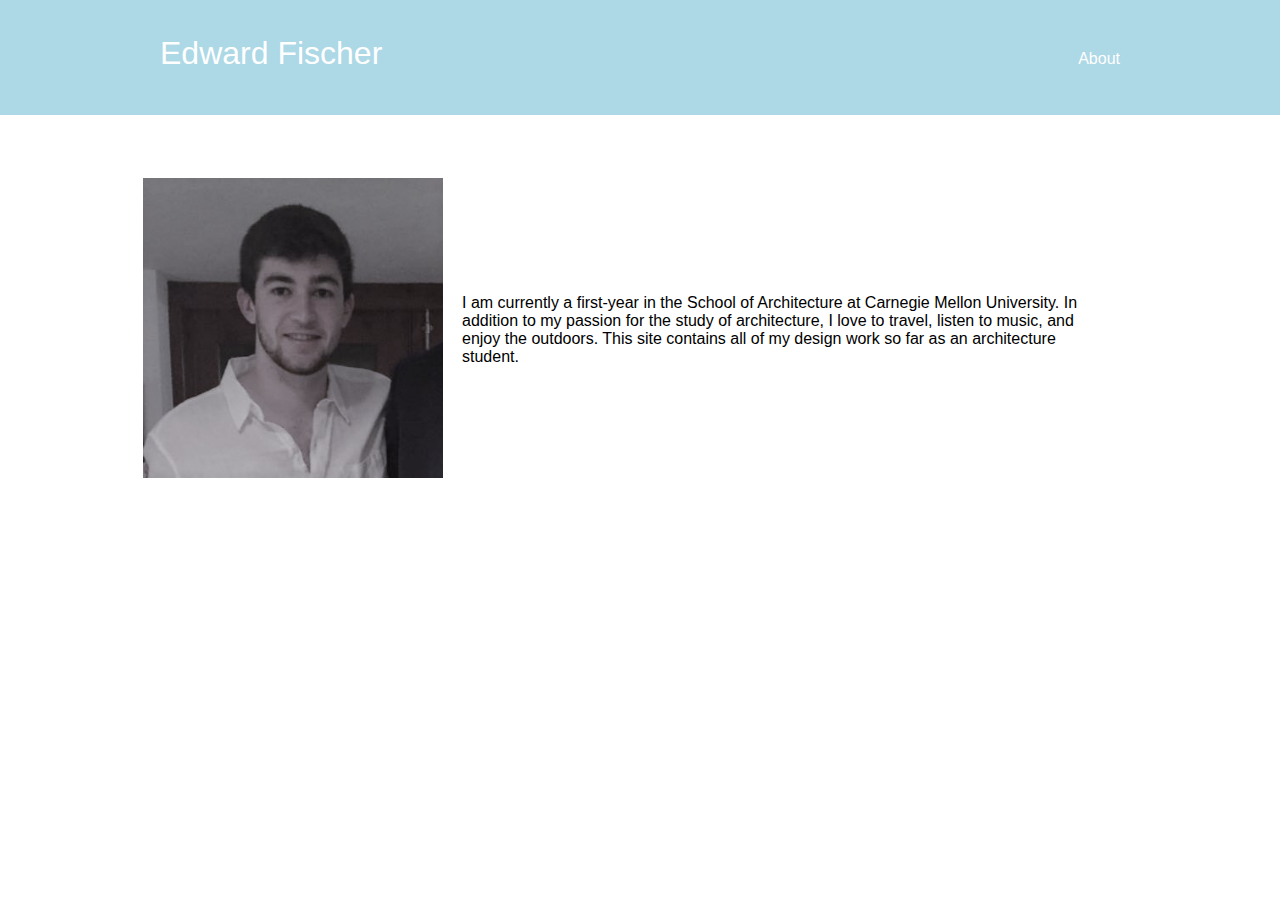
<file: about.html>
<!doctype html>
<html>
  <head>
      <meta charset="UTF-8">
      <title>Edward Fischer</title>
      <!--You can make these seperate icons if you want a differant view for differant devices-->
      <link rel="icon" type="image/png" href="Assets/favicon.png"/>
      <link rel="shortcut icon" type="image/png" href="Assets/favicon.png"/>
      <link rel="apple-touch-icon" type="image/png" href="Assets/favicon.png"/>
      <link rel="apple-touch-icon" type="image/png" href="Assets/favicon.png" sizes="76x76"/>
      <link rel="apple-touch-icon" type="image/png" href="Assets/favicon.png" sizes="120x120"/>
      <link rel="apple-touch-icon" type="image/png" href="Assets/favicon.png" sizes="152x152"/>
      <link rel="stylesheet" type="text/css" href="style.css">
  </head>

  <body>
    <div class="menu">
        <div class="centered">
            <a href="index.html"><div class="brand">Edward Fischer</div></a>
            <a href="about.html"><div class="links"> About </div></a>
      </div>
      </div>

    <div class="post-container"><!--Start Content-->
        <table width="100%">
            <tr>
            <th>
                <img width="300px" height="300px" style="margin:0px 0px 0px 140px" src="assets/profilepicture.jpg"/>
            </th>
            <th>
                <div class="post-content">
                    I am currently a first-year in the School of Architecture at Carnegie Mellon University. In addition to my passion for the study of architecture, I love to travel, listen to music, and enjoy the outdoors. This site contains all of my design work so far as an architecture student. 
                </div>
            </th>
            </tr>
        </table>
    </div><!--End Content-->
  </body>
</html>
</file>
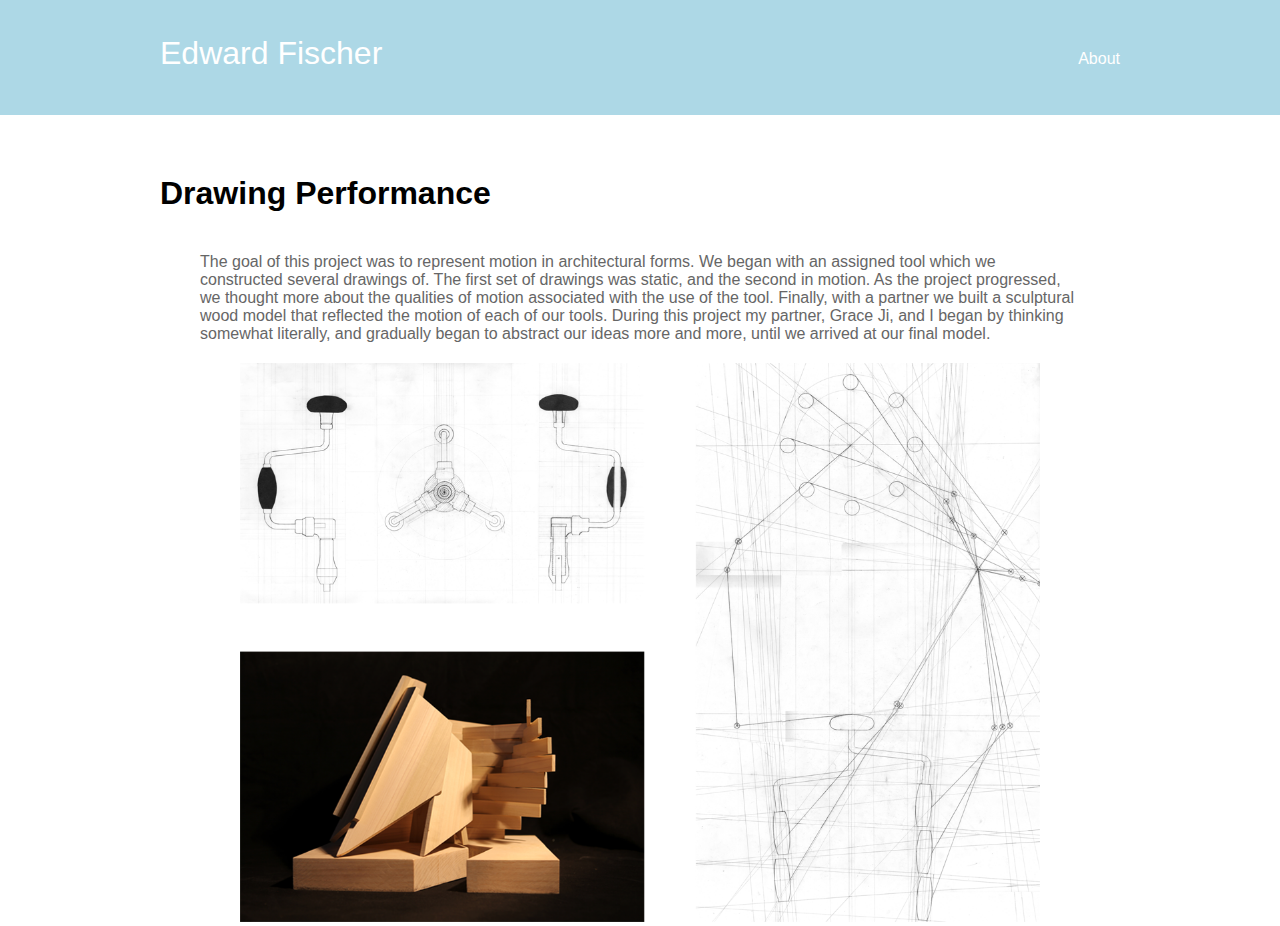
<file: EdwardFischer/project1.html>
<!doctype html>
<html>

<head>
  <meta charset="UTF-8">
  <title>Edward Fischer</title>
  <!--You can make these seperate icons if you want a differant view for differant devices-->
  <link rel="icon" type="image/png" href="Assets/favicon.png" />
  <link rel="shortcut icon" type="image/png" href="Assets/favicon.png" />
  <link rel="apple-touch-icon" type="image/png" href="Assets/favicon.png" />
  <link rel="apple-touch-icon" type="image/png" href="Assets/favicon.png" sizes="76x76" />
  <link rel="apple-touch-icon" type="image/png" href="Assets/favicon.png" sizes="120x120" />
  <link rel="apple-touch-icon" type="image/png" href="Assets/favicon.png" sizes="152x152" />
  <link rel="stylesheet" type="text/css" href="../style.css"> </head>

<body>
  <div class="menu">
    <div class="centered">
        <a href="../index.html"><div class="brand">Edward Fischer</div></a>
      
      <a href="../about.html">
        <div class="links"> About </div>
      </a>
      
      </div>
  </div>
  <div class="content"> <!--Start Content-->
    
    <h1>Drawing Performance</h1>
    <div class="text"> 
     The goal of this project was to represent motion in architectural forms. We began with an
assigned tool which we constructed several
drawings of. The first set of drawings was static, and the second in motion. As the project
progressed, we thought more about the qualities of motion associated with the use of the tool. Finally, with a partner we built a sculptural wood model that reflected the motion of each of our tools. During this project my partner, Grace Ji, and I began by thinking somewhat literally, and gradually began to abstract our ideas more and more, until we arrived at our final model. 
    </div>

 <div class="container">     
<img src="../assets/Drawing%20Performance.png" style=" margin:0px 80px 0px 80px;" width="800" height="auto"/>
                    
</div>
  </div> <!--End Content-->
</body>

</html>
</file>
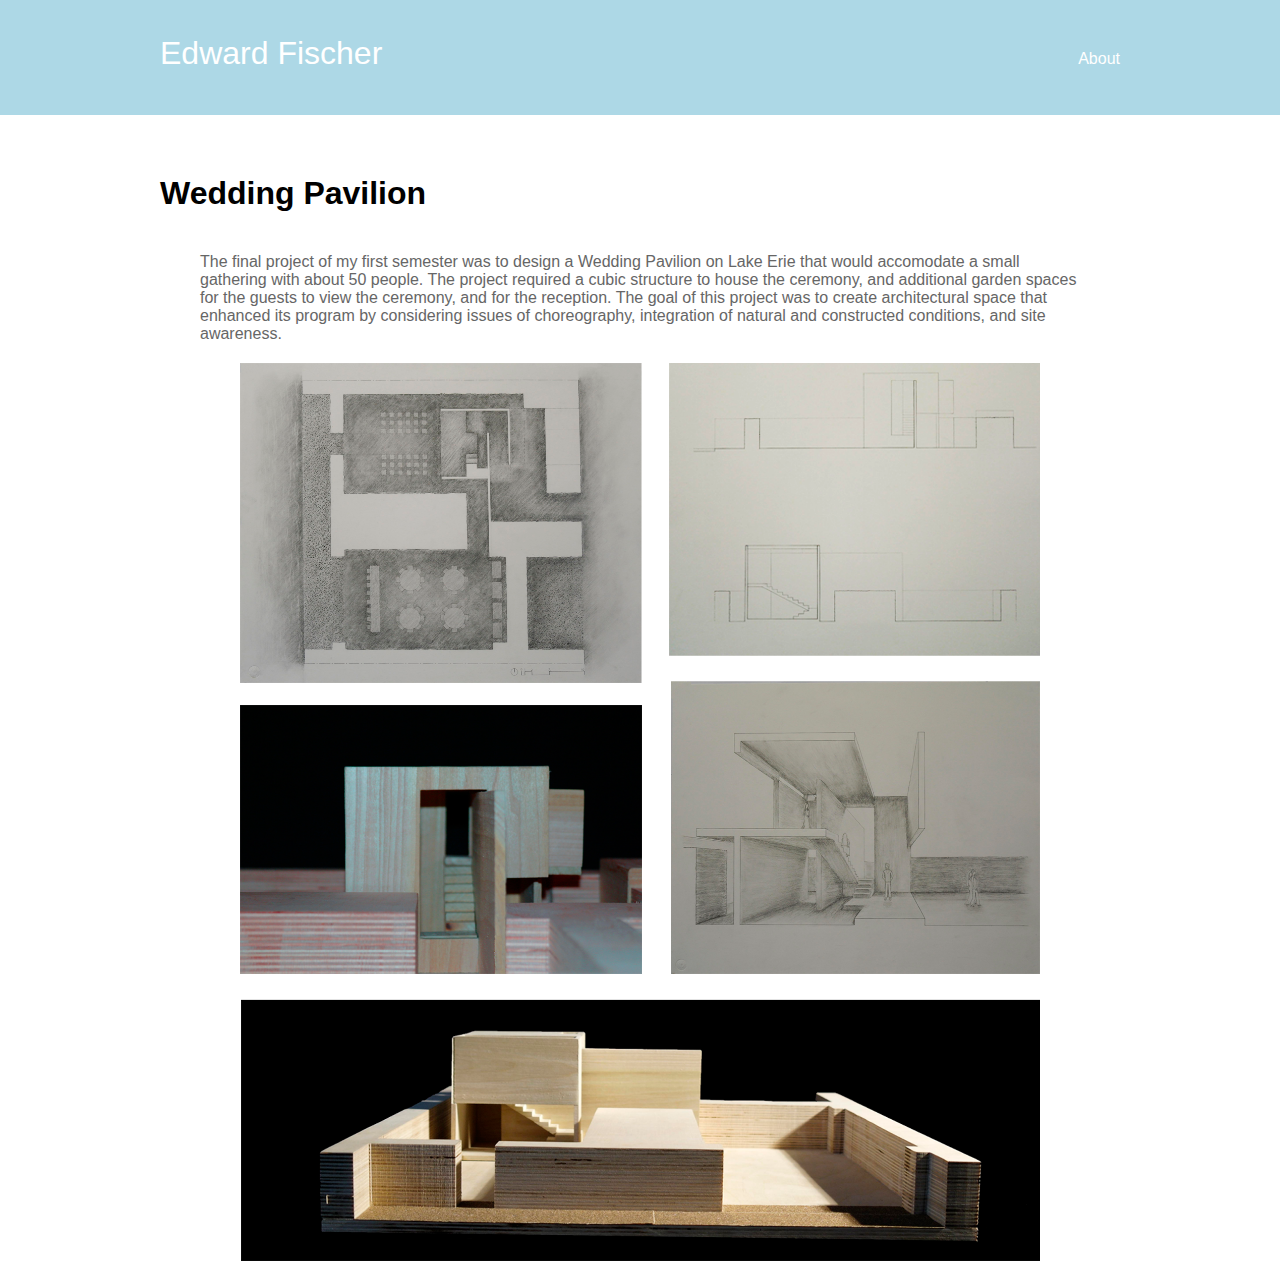
<file: EdwardFischer/project2.html>
<!doctype html>
<html>

<head>
  <meta charset="UTF-8">
  <title>Edward Fischer</title>
  <!--You can make these seperate icons if you want a differant view for differant devices-->
  <link rel="icon" type="image/png" href="Assets/favicon.png" />
  <link rel="shortcut icon" type="image/png" href="Assets/favicon.png" />
  <link rel="apple-touch-icon" type="image/png" href="Assets/favicon.png" />
  <link rel="apple-touch-icon" type="image/png" href="Assets/favicon.png" sizes="76x76" />
  <link rel="apple-touch-icon" type="image/png" href="Assets/favicon.png" sizes="120x120" />
  <link rel="apple-touch-icon" type="image/png" href="Assets/favicon.png" sizes="152x152" />
  <link rel="stylesheet" type="text/css" href="../style.css"> </head>

<body>
  <div class="menu">
    <div class="centered">
        <a href="../index.html"><div class="brand">Edward Fischer</div></a>
      
      <a href="../about.html">
        <div class="links"> About </div>
      </a>
      
      </div>
  </div>
  <div class="content"> <!--Start Content-->
    
    <h1>Wedding Pavilion</h1>
    <div class="text"> 
     The final project of my first semester was to design a Wedding Pavilion on Lake Erie that would accomodate a small gathering with about 50 people. The project required a cubic structure to house the ceremony, and additional garden spaces for the guests to view the ceremony, and for the reception. The goal of this project was to create architectural space that enhanced its program by considering issues of choreography, integration of natural and constructed conditions, and site awareness.
    </div>

 <div class="container">     
<img src="../assets/Wedding_Pavilion_all.png" style=" margin:0px 80px 0px 80px;" width="800" height="auto"/>
                    
</div>
  </div> <!--End Content-->
</body>

</html>
</file>
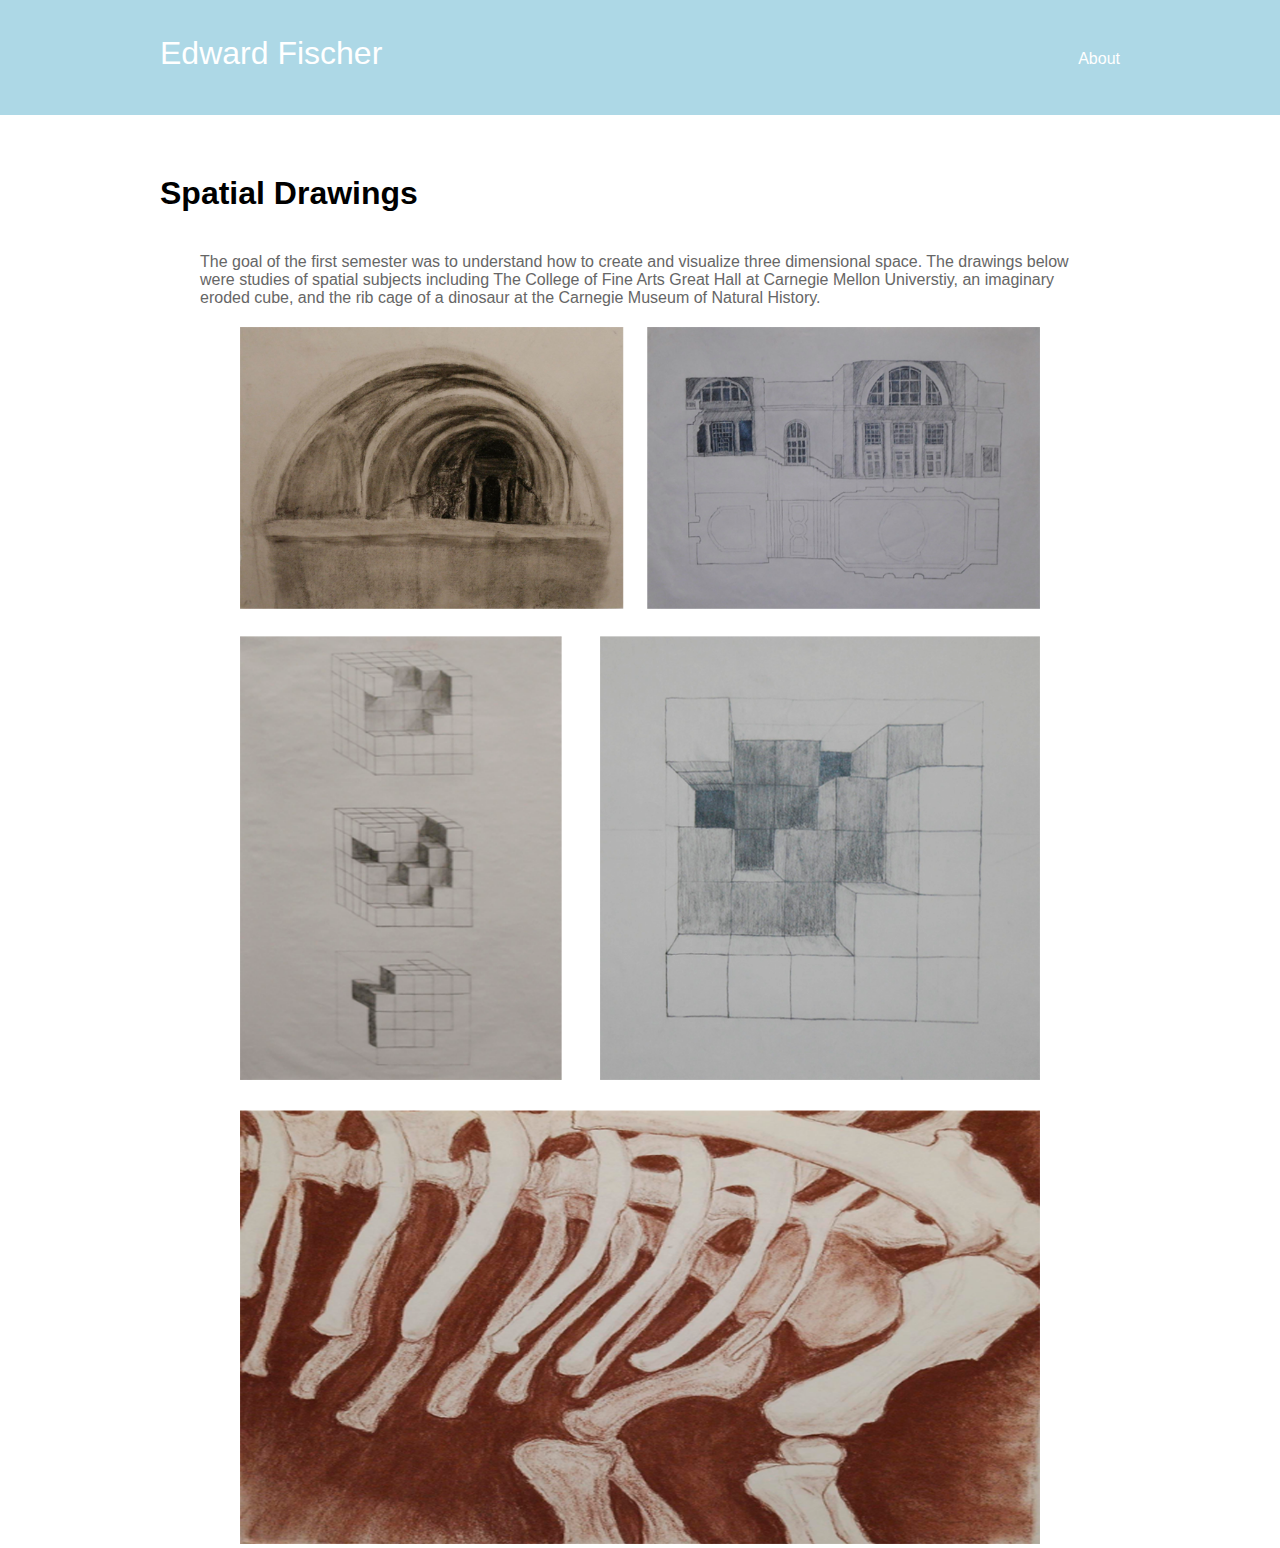
<file: EdwardFischer/project3.html>
<!doctype html>
<html>

<head>
  <meta charset="UTF-8">
  <title>Edward Fischer</title>
  <!--You can make these seperate icons if you want a differant view for differant devices-->
  <link rel="icon" type="image/png" href="Assets/favicon.png" />
  <link rel="shortcut icon" type="image/png" href="Assets/favicon.png" />
  <link rel="apple-touch-icon" type="image/png" href="Assets/favicon.png" />
  <link rel="apple-touch-icon" type="image/png" href="Assets/favicon.png" sizes="76x76" />
  <link rel="apple-touch-icon" type="image/png" href="Assets/favicon.png" sizes="120x120" />
  <link rel="apple-touch-icon" type="image/png" href="Assets/favicon.png" sizes="152x152" />
  <link rel="stylesheet" type="text/css" href="../style.css"> </head>

<body>
  <div class="menu">
    <div class="centered">
        <a href="../index.html"><div class="brand">Edward Fischer</div></a>
      
      <a href="../about.html">
        <div class="links"> About </div>
      </a>
      
      </div>
  </div>
  <div class="content"> <!--Start Content-->
    
    <h1>Spatial Drawings</h1>
    <div class="text"> 
     The goal of the first semester was to understand how to create and visualize three dimensional space. The drawings below were studies of spatial subjects including The College of Fine Arts Great Hall at Carnegie Mellon Universtiy, an imaginary eroded cube, and the rib cage of a dinosaur at the Carnegie Museum of Natural History.
    </div>

 <div class="container">     
<img src="../assets/SpatialDrawings_all.png" style=" margin:0px 80px 0px 80px;" width="800" height="auto"/>
     
                    
</div>
  </div> <!--End Content-->
</body>

</html>
</file>
<file: style.css>
body {
  padding: 0px;
  margin: 0px;
}

div, a, p, h3 {
  font-family: Century Gothic, sans-serif;
  margin: 0px;
}

h3 {
  padding: 20px 0px;
  color: #666666;
}

.content {
  width: 960px;
  margin: 0px auto;
}

.centered {
  width: 960px;
  margin: auto;
}

.thumbnail {
  width: 160px;
  height: 160px;
  background-color: #ddd;
  margin: 16px;
  float: left;
  cursor: pointer;
}

.text {
  color: #666666;
  padding-top: 20px;
  padding-bottom: 20px;
  padding-left: 40px;
  padding-right: 40px;
}

.menu {
  background-color: lightblue;
  width: 100%;
  height: 115px;
  margin-bottom: 60px;
}

.links {
  width: 80px;
  float: right;
  color: #ffffff;
  margin-top: 50px;
  margin-left: 20px;
  text-align: right;
}

.links:hover {
  color: black;
}

.brand {
  float: left;
  color: #ffffff;
  font-size: 32px;
  color: white;
  margin-top: 35px;
}

.post-content {
    font-style: normal;
    font-weight: normal;
    text-align: left;
    margin-right: 150px;
    padding: 15px;
}

.post-thumb {
    padding: 80px;
}

.container {
    position: relative;
}

.center {
    position: absolute;
    top: 50%;
    left: 50%;
    font-family: Century Gothic, sans-serif;
    font-weight: bold;
    color: white;
    transform: translate(-50%, -50%);
    font-size: 40px;
}
</file>
